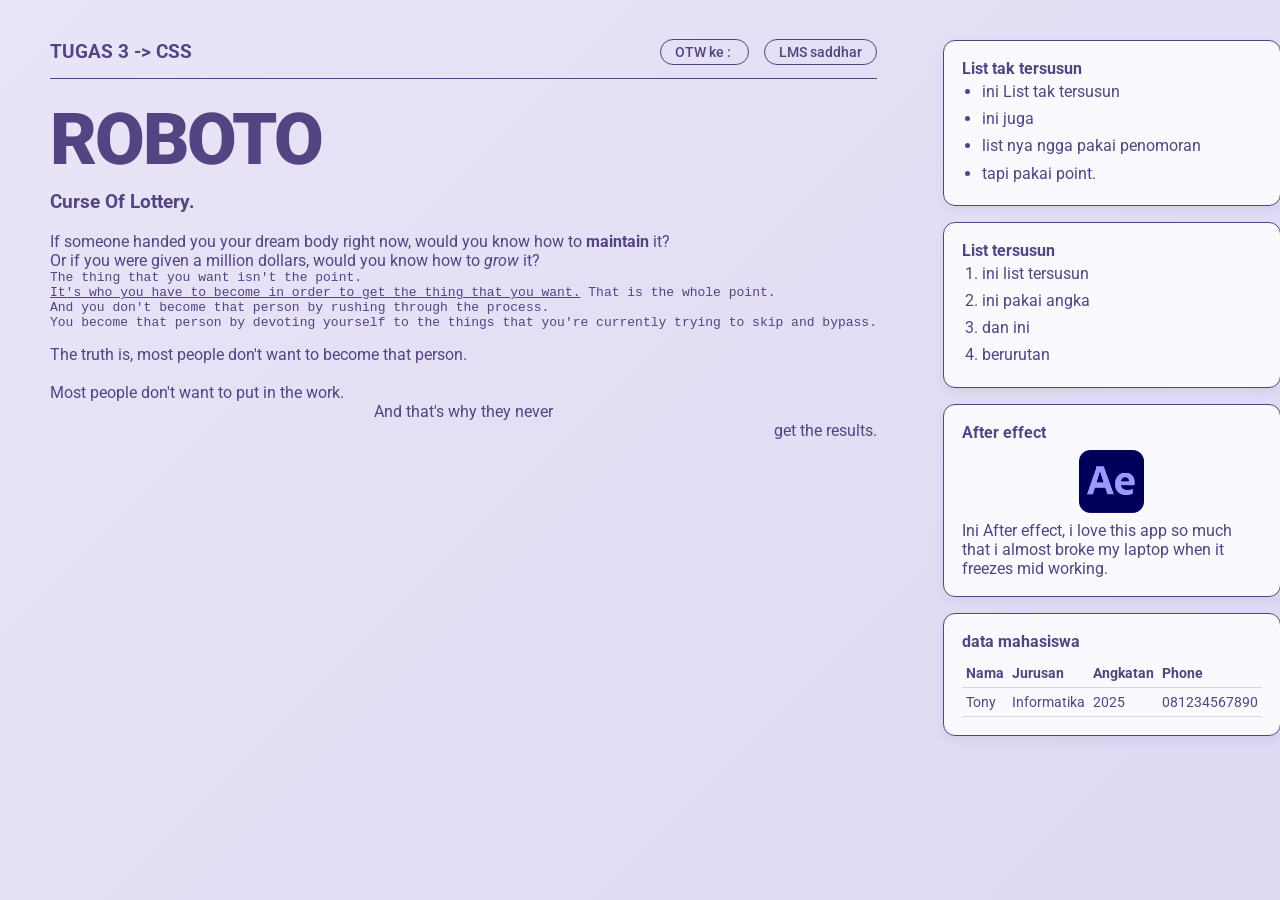
<file: HTML-css/index.html>
<!DOCTYPE html>
<html lang="id">
<head>
    <title>Tugas 2-Pemrograman Web</title>
<!--    -->
    <link rel="stylesheet" href="style.css">
</head>
<body>
<div class ="container">
    <main class ="specimen-left">
    <nav class="navbar">
        <div class="logo">TUGAS 3 -> CSS
        </div>
        <div class="menu">
            <a href ="#">OTW ke : </a>
            <a href ="https://belajar.usd.ac.id" target ="_blank">LMS saddhar</a>
        </div>
    </nav>
    

    <h1 class="title-gede">ROBOTO</h1>
    <h3>Curse Of Lottery.</h3><br>
    <p>If someone handed you your dream body right now, would you know how to <b>maintain</b> it?<br>
        Or if you were given a million dollars, would you know how to <i>grow</i> it? </p>
    <pre>
The thing that you want isn't the point.
<u>It's who you have to become in order to get the thing that you want.</u> That is the whole point.
And you don't become that person by rushing through the process.
You become that person by devoting yourself to the things that you're currently trying to skip and bypass.
    </pre>
    <p style="text-align:left;">
        The truth is, most people don't want to become that person.<br><br> Most people don't want to put in the work.
    </p>
    <p style="text-align: center;">
        And that's why they never
    </p>
    <p style="text-align: right;">
        get the results.
    </p> </main>





    <aside class="cards-right">
        <div class="card">
            <h4> List tak tersusun</h4>
                <ul>
                    <li>ini List tak tersusun</li>
                    <li>ini juga</li>
                    <li>list nya ngga pakai penomoran</li>
                    <li>tapi pakai point.</li>
                </ul>
        </div>
        <div class="card">
            <h4> List tersusun</h4>
                <ol>
                    <li>ini list tersusun</li>
                    <li>ini pakai angka</li>
                    <li>dan ini</li>
                    <li>berurutan</li>
                </ol>
        </div> 


    <div class="card">
        <h4> After effect</h4>
        <img src="Adobe_After_Effects_CC_icon.svg.webp" alt="Icon After Effects" width="250">
        <p> Ini After effect, i love this app so much that i almost broke my laptop when it
            freezes mid working.</p>
    </div>
<div class="card">
<h4> data mahasiswa</h4>
    <table>
        <tr>
            <th>Nama</th>
            <th>Jurusan</th>
            <th>Angkatan</th>
            <th>Phone</th>
        </tr>
        <tr>
            <td>Tony</td>
            <td>Informatika</td>
            <td>2025</td>
            <td>081234567890</td>
        </tr>
    </table>
</div>
    </aside>
</div>
    </body>
</html>
</file>
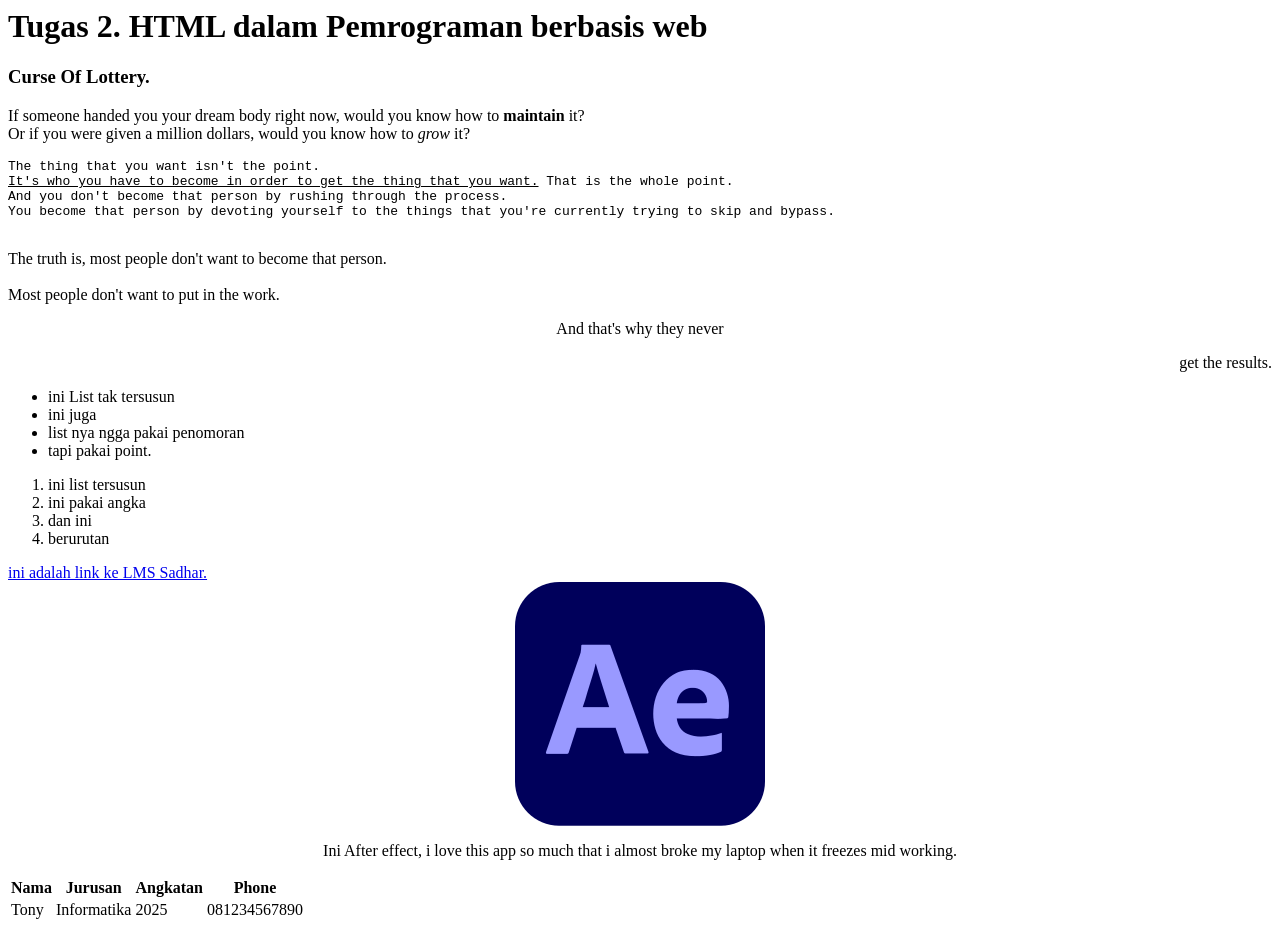
<file: tony.html>
<html>
<body>
    <h1>Tugas 2. HTML dalam Pemrograman berbasis web</h1>
    <h3>Curse Of Lottery.</h3>
    <p>If someone handed you your dream body right now, would you know how to <b>maintain</b> it?<br>

        Or if you were given a million dollars, would you know how to <i>grow</i> it? </p>
    <pre>
The thing that you want isn't the point.
<u>It's who you have to become in order to get the thing that you want.</u> That is the whole point.
And you don't become that person by rushing through the process.
You become that person by devoting yourself to the things that you're currently trying to skip and bypass.
    </pre>
    <p style="text-align:left;">
        The truth is, most people don't want to become that person.<br><br> Most people don't want to put in the work.
    </p>
    <p style="text-align: center;">
        And that's why they never
    </p>
    <p style="text-align: right;">
        get the results.
    </p>
    <ul>
        <li>ini List tak tersusun</li>
        <li>ini juga</li>
        <li>list nya ngga pakai penomoran</li>
        <li>tapi pakai point.</li>
    </ul>
    <ol>
        <li>ini list tersusun</li>
        <li>ini pakai angka</li>
        <li>dan ini</li>
        <li>berurutan</li>
    </ol>
    <a href="https://belajar.usd.ac.id">
        ini adalah link ke LMS Sadhar.
    </a> <br>

    <div style="text-align: center;">
        <img src="Adobe_After_Effects_CC_icon.svg.webp" alt="Icon After Effects" width="250">
        <p> Ini After effect, i love this app so much that i almost broke my laptop when it
            freezes mid working.</p>
    </div>
    <table>
        <tr>
            <th>Nama</th>
            <th>Jurusan</th>
            <th>Angkatan</th>
            <th>Phone</th>
        </tr>
        <tr>
            <td>Tony</td>
            <td>Informatika</td>
            <td>2025</td>
            <td>081234567890</td>
        </tr>
    </table>
</body>


</html>
</file>
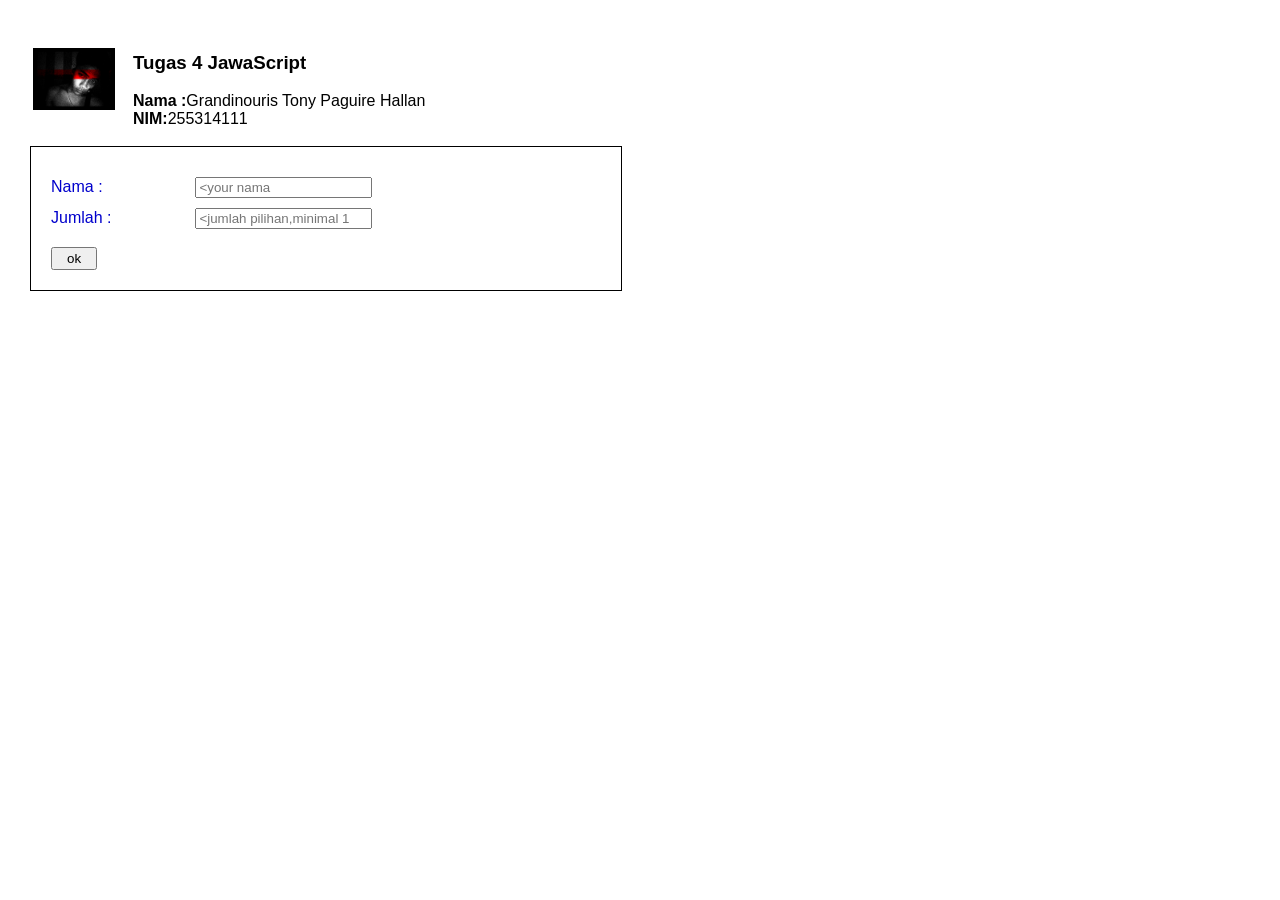
<file: JavascriptT/tugas-4.html>
<!DOCTYPE html>
<head>
    <title>Tugas 4 JawaScript</title>
    <style>
        body {font-family: Arial, Helvetica, sans-serif;
        margin: 30px}

        .kotak-utama{
            border :1px solid black;
            width:  550px;
            padding : 20px;
            margin-top :15px;

        }
          .baris-input {
             margin-top: 10px;
            margin-bottom: 10px;
           
          }
        .label-biru {
            color: #0000cc;
            display: inline-block;
            width: 140px;
        }
        .tombol-ok {
            margin-top: 8px;
            padding: 2px 14px;
            cursor: pointer;
        }

    .kotak-output-biru {
        display: none;
        border: 1px solid blue; color: blue;
        width: 550px;
        padding: 12px;margin-top: 15px;
        line-height: 1.5;
}

        </style>
</head>
<body>
    <table>
        <tr>
            <td>
                <img src="foto.jpg" alt="Foto profil" width="80" style="border : 1px solid black;">
            </td>
            <td style="padding-left: 15px;">
                <h3> Tugas 4 JawaScript</h3>
                <div><b>Nama :</b>Grandinouris Tony Paguire Hallan </div>
            
            <div><b>NIM:</b>255314111</div>
            </td>
        </tr>
    </table>
    <div class="kotak-utama">
        <div class="baris-input">
            <span class="label-biru ">Nama :</span>
            <input type="text" id="nama" placeholder="<your nama">
        </div>

        <div class ="baris-input">
            <span class="label-biru">Jumlah :</span>
            <input type="number" id="jumlah" placeholder="<jumlah pilihan,minimal 1">
        </div>
        <button type="button" class="tombol-ok" id="btnOK1" onclick="prosesLangkah1()">ok</button>
         <div id="wadahInputPilihan"></div>
        <div id="wadahOpsi"></div>
        <div id="wadahEmail"></div>
    </div>
  <div id="wadahHasil" class="kotak-output-biru"></div>

<script src="coba.js"></script>

</body>
</html>
</file>
<file: HTML-css/style.css>
@import url('https://fonts.googleapis.com/css2?family=Roboto:wght@400;500;700;900&display=swap');

*{ margin : 0; padding :0; box-sizing : border-box;}

body { 
    font-family: Roboto, sans-serif;
    background: linear-gradient(135deg, #e9e4f7 0%, #ded8f3 100%); color:#534582;
    min-height: 100vh;padding : 40px 30px;

}

.container { max-width: 1180px;
margin : 0 auto; display : grid; grid-template-columns: 1.55fr 1fr; gap : 36px;align-items:start;}

.navbar{ display:flex; justify-content: space-between; align-items: center; margin-bottom: 25px; padding-bottom: 15px;
 border-bottom:1px solid #534582   }

.navbar .logo {
    font-family: Roboto;
    font-weight: bold;
    color: #534582;
    font-size: 1.2rem;
}

nav a {
    text-decoration: none;
    color: #534582;
    margin-left: 15px;
    font-weight: 500;
}
.grid-layout {display: grid;grid-template-columns: 1fr 1fr; gap: 15px;margin-top: 20px;margin-bottom: 25px;}

.card {
    border: 1.5px solid #534582;border-radius: 12px;padding: 18px;background-color: #faf9fd;
box-shadow: 0 4px 10px rgba(83, 69, 130, 0.08);
    transition: transform 0.2s ease, box-shadow 0.2s ease; 
}

.card:hover{transform : translateY(-5px);box-shadow:0 10px rgba(83, 69, 130, 0.16) ;}

.card h4 {color : #534582;}


.title-gede{ font-size: 4.5rem;
    font-weight: 900; color: #534582;
 letter-spacing: -2px;line-height: 1;margin: 15px 0;;}
 .cards-right {
    display: flex;flex-direction: column;gap: 16px;
}
.card img {
    width: 65px;display: block;margin: 8px auto;
}

.card ul, .card ol {padding-left: 20px; line-height: 1.7;
}

.specimen-left {
    padding-right: 30px;
}

nav a {
    border: 1.5px solid #534582;
    border-radius: 999px; padding: 4px 14px;font-size: 0.85rem; transition: all 0.2s ease;
}
nav a:hover {
background-color: #534582;color: #ede9f7;
}
table {
    width: 100%; /* tabel masiswa dipercantix \*/
    border-collapse: collapse;margin-top: 8px;font-size: 0.88rem;

}
table th, table td {padding: 6px 4px;text-align: left;border-bottom: 1px solid rgba(83, 69, 130, 0.2);
}
table th {
color: #534582;width: 35%;
}

@media (max-width: 850px){.container {grid-template-columns: 1fr;gap: 25px; }
    .title-gede{font-size: 3.2rem;}
    .navbar {flex-direction:column; align-items: flex-start; gap :12px};}
</file>
